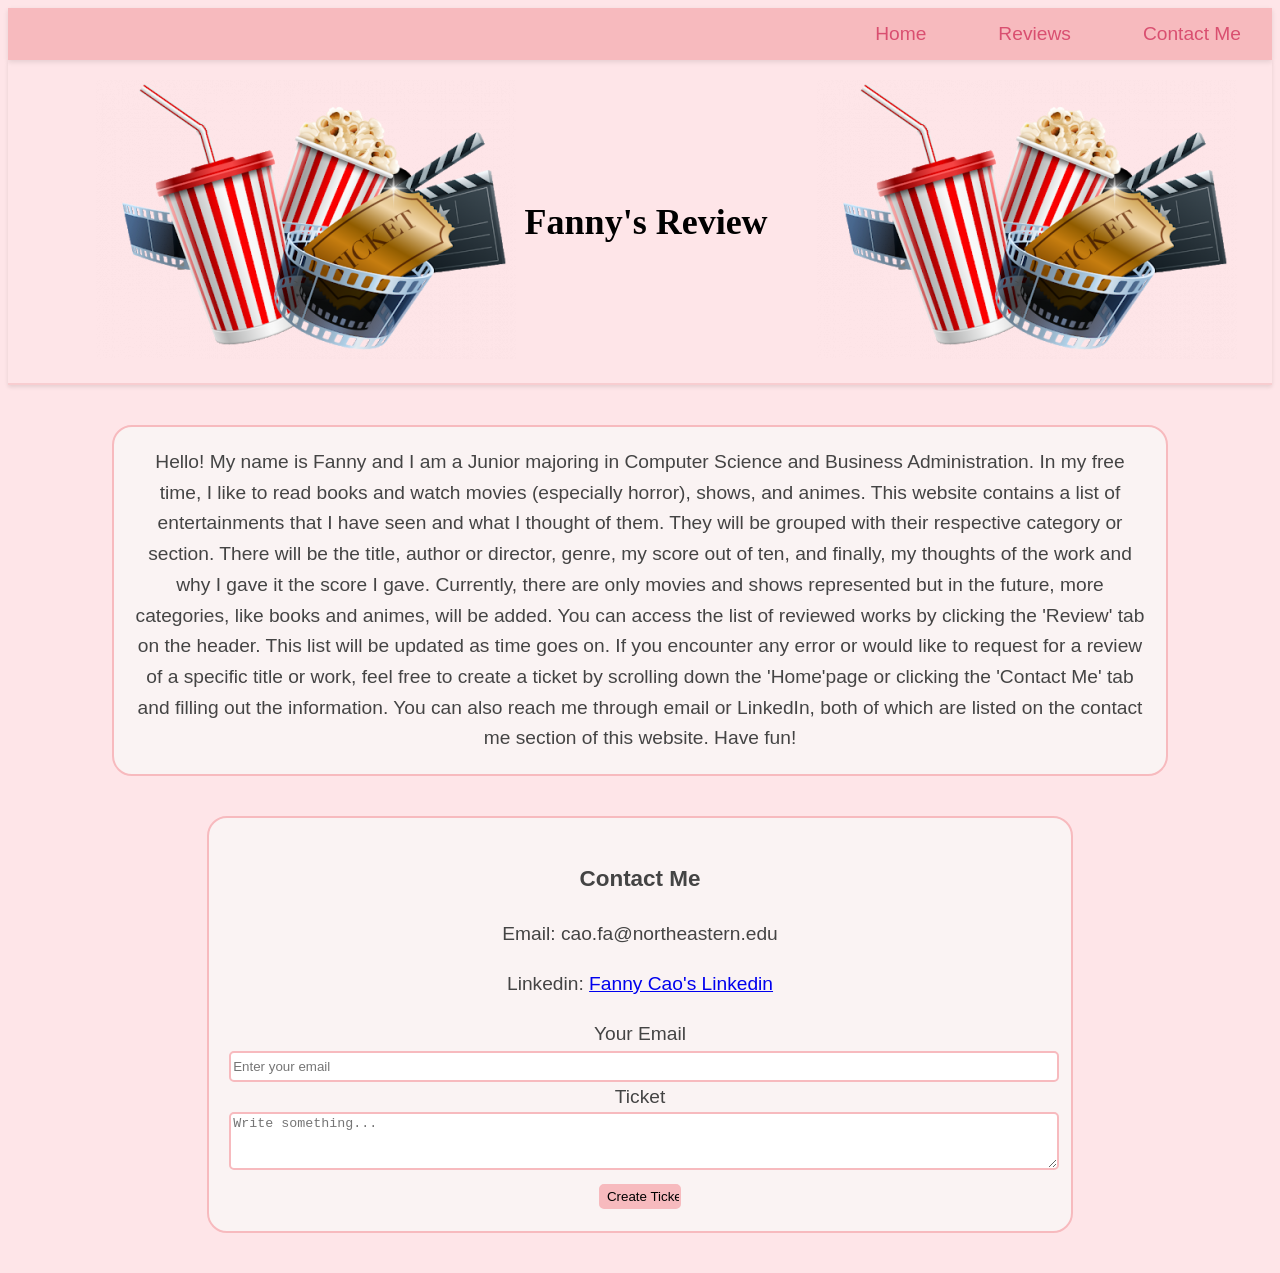
<file: index.html>
<!DOCTYPE html>
<html lang="en">
<head>
    <meta charset="UTF-8">
    <meta name="viewport" content="width=device-width, initial-scale=1.0">
    <title>Shows Review</title>
    <link rel="stylesheet" href="style.css">
</head>

<body class = 'body'>
    <!--Navbar: Home | Reviews | Contact Me-->
    <div class = 'navbar'>
        <ul>
            <li><a href="index.html">Home</a></li>
            <li><a href="reviews.html">Reviews</a></li>
            <li><a href="index.html#contact_me" >Contact Me</a></li>
        </ul>
    </div>

    <!--Heading-->
    <div class = "container">
        <div class = 'popcorn'>
            <img src="images/popcorn.png">
        </div> 
        
        <div class = "title">
            <h1>Fanny's Review</h1>
        </div>

        <div class = 'popcorn'>
            <img src="images/popcorn.png">
        </div> 

    </div>

    <p id = 'introduction'>
        Hello! My name is Fanny and I am a Junior majoring in Computer Science and Business Administration. In my free
        time, I like to read books and watch movies (especially horror), shows, and animes. This website contains a 
        list of entertainments that I have seen and what I thought of them. They will be grouped with their respective
        category or section. There will be the title, author or director, genre, my score out of ten, and finally, 
        my thoughts of the work and why I gave it the score I gave. Currently, there are only movies and shows represented 
        but in the future, more categories, like books and animes, will be added. You can access the list of reviewed works 
        by clicking the 'Review' tab on the header. This list will be updated as time goes on. If you encounter any error 
        or would like to request for a review of a specific title or work, feel free to create a ticket by scrolling down the 
        'Home'page or clicking the 'Contact Me' tab and filling out the information. You can also reach me through email 
        or LinkedIn, both of which are listed on the contact me section of this website. Have fun!
    </p>

    <!--Contact Me-->
    <div id = "contact_me">
        <h3>Contact Me</h3>
        <p>Email: cao.fa@northeastern.edu</p>
        <p>Linkedin: <a href = "https://www.linkedin.com/in/fanny-cao">Fanny Cao's Linkedin</a></p>
    
        <form>
            <label>Your Email</label>
            <input type = "text" placeholder="Enter your email">

            <label>Ticket</label>
            <textarea placeholder="Write something..."></textarea>

            <input type = "submit" value="Create Ticket">
        </form>

    </div>
    
</body>
</html>
</file>
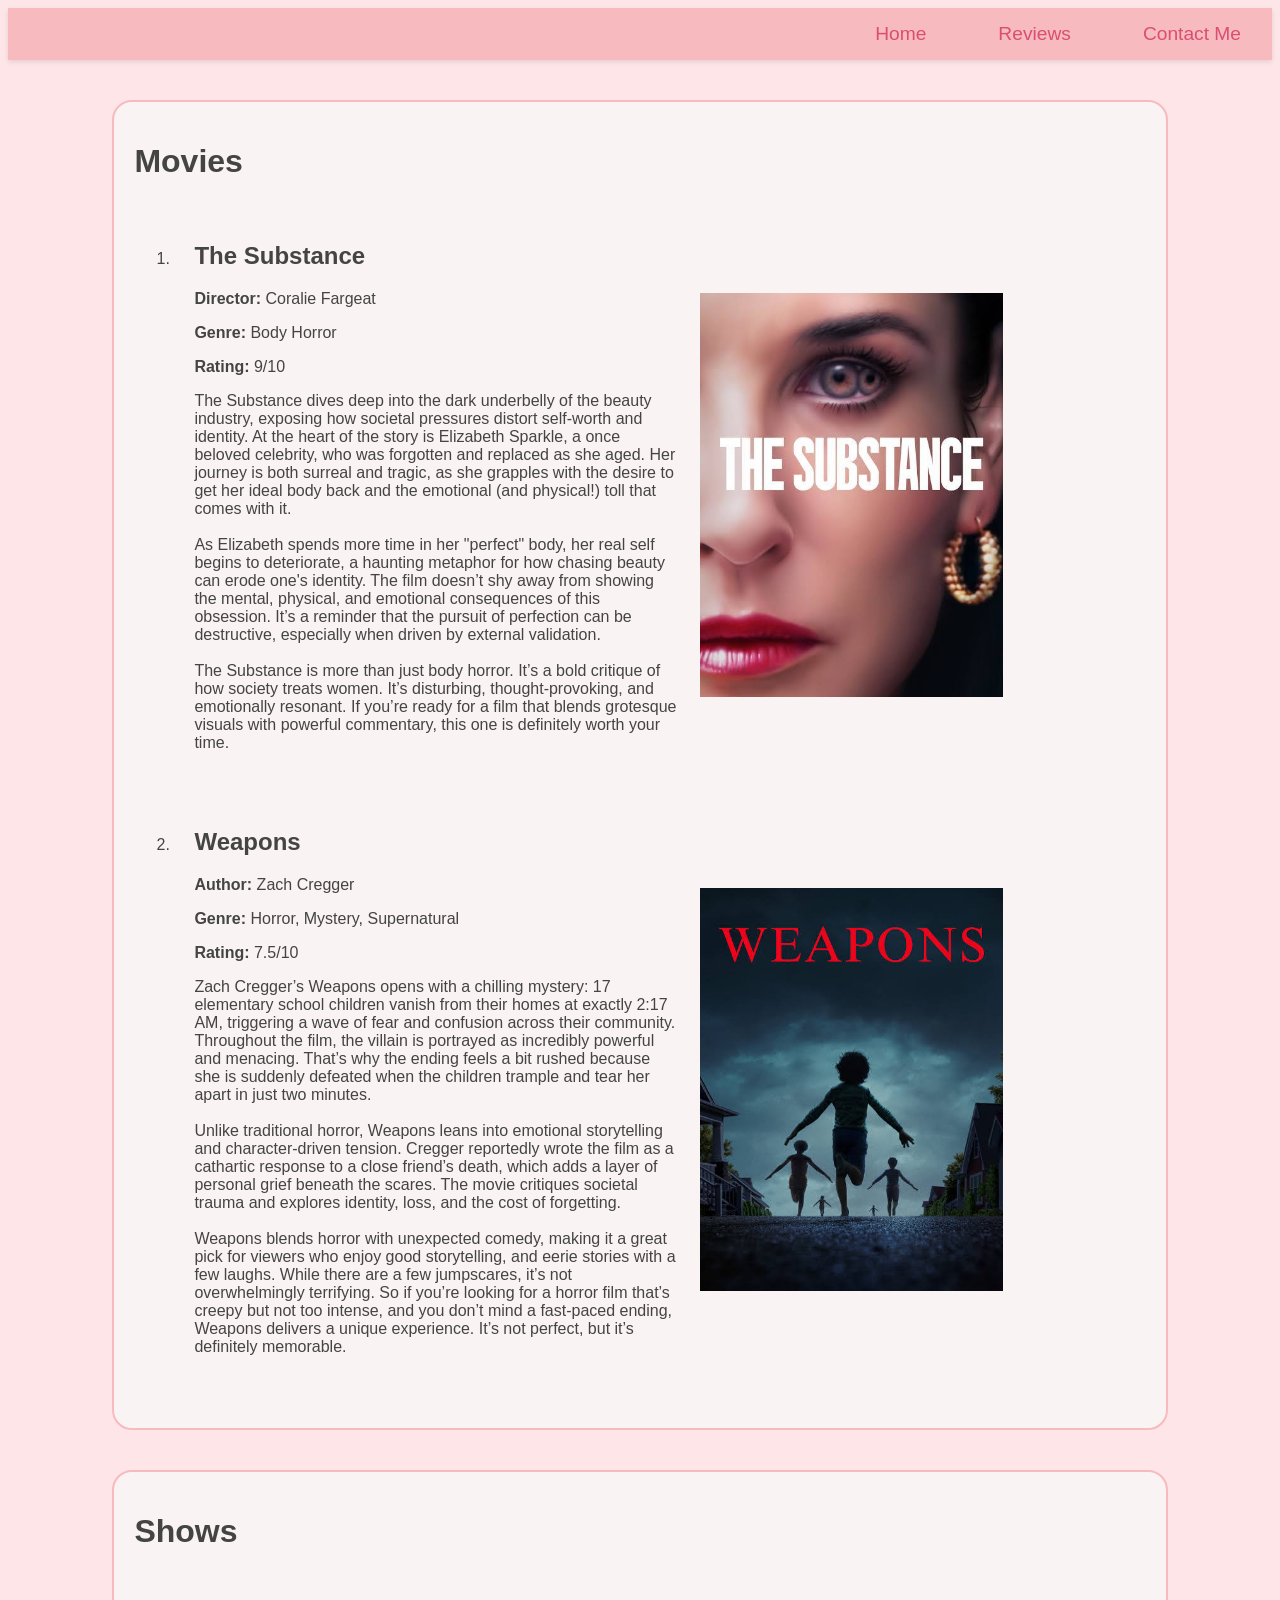
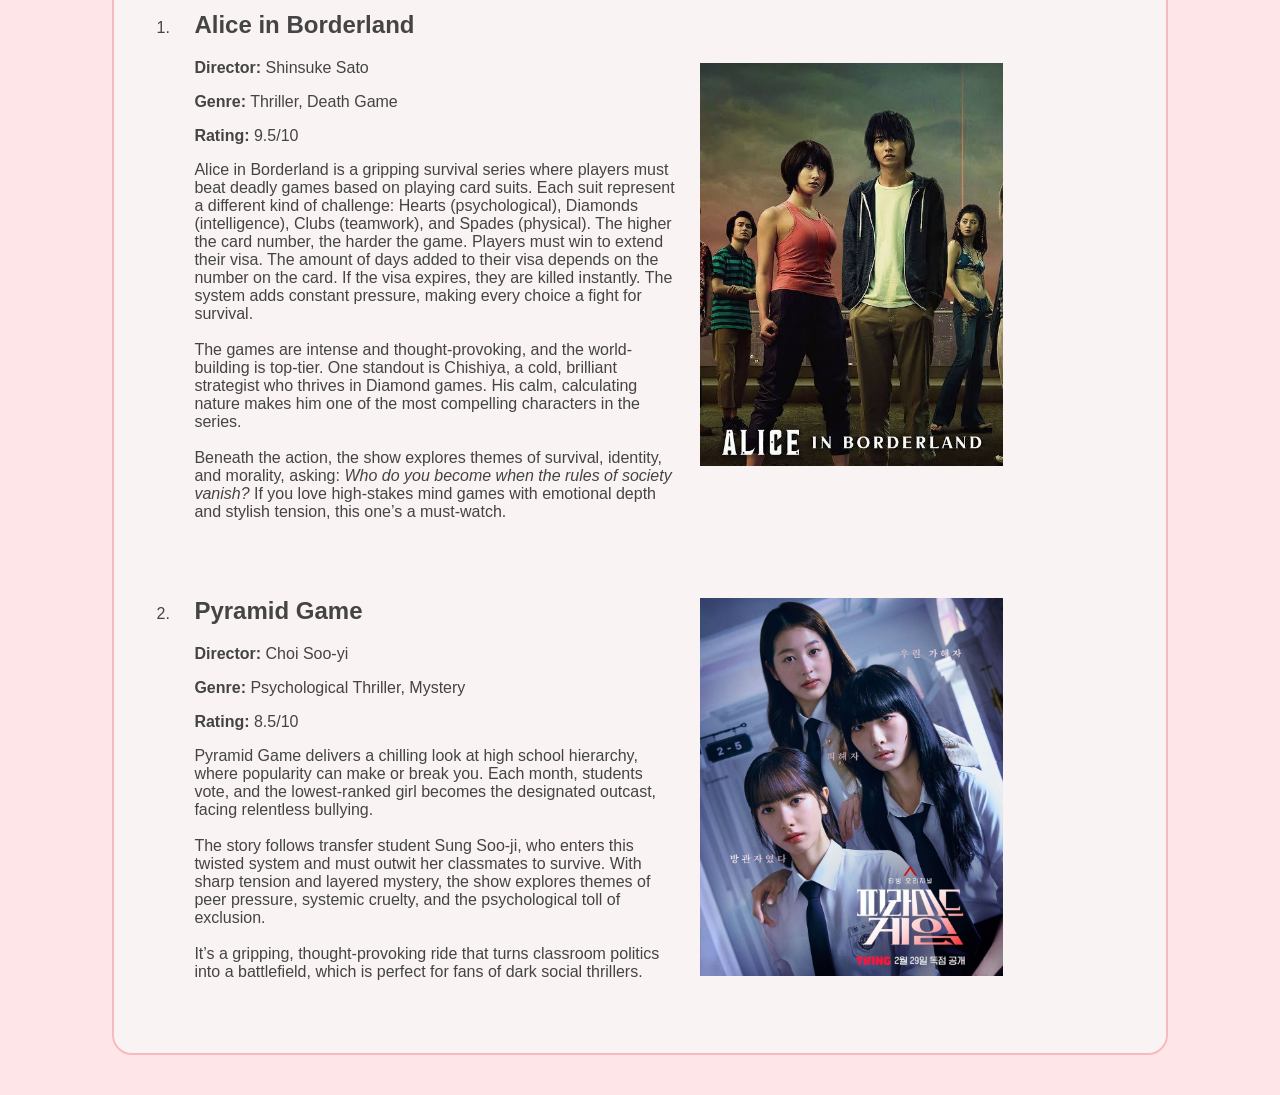
<file: reviews.html>
<!DOCTYPE html>
<html>
<head>
    <meta charset="UTF-8">
    <meta name="viewport" content="width=device-width, initial-scale=1.0">
    <title>Shows Review</title>
    <link rel="stylesheet" href="style.css">
</head>

<body class = "body">
     <!--Navbar: Home | Reviews | Contact Me-->
    <div class = 'navbar'>
        <ul>
            <li><a href="index.html">Home</a></li>
            <li><a href="reviews.html">Reviews</a></li>
            <li><a href="index.html#contact_me" >Contact Me</a></li>
        </ul>
    </div>

    <!--Movies-->
    <div class = 'categories'>
        <h1>Movies</h1>
        <ol>
            <li>
                <div class = "list_entry">
                    <div class = "reviews">
                        <h2>The Substance</h2>
                        <p><b>Director:</b> Coralie Fargeat</p>
                        <p><b>Genre:</b> Body Horror</p>
                        <p><b>Rating:</b> 9/10</p>
                        <p>
                            The Substance dives deep into the dark underbelly of the beauty industry, exposing how societal pressures 
                            distort self-worth and identity. At the heart of the story is Elizabeth Sparkle, a once beloved celebrity, 
                            who was forgotten and replaced as she aged. Her journey is both surreal and tragic, as she grapples with 
                            the desire to get her ideal body back and the emotional (and physical!) toll that comes with it.
                            <br></br>
                            As Elizabeth spends more time in her "perfect" body, her real self begins to deteriorate, a haunting metaphor 
                            for how chasing beauty can erode one's identity. The film doesn’t shy away from showing the mental, physical, 
                            and emotional consequences of this obsession. It’s a reminder that the pursuit of perfection can be 
                            destructive, especially when driven by external validation.
                            <br></br>
                            The Substance is more than just body horror. It’s a bold critique of how society treats women. It’s disturbing,
                            thought-provoking, and emotionally resonant. If you’re ready for a film that blends grotesque visuals with 
                            powerful commentary, this one is definitely worth your time.
                        </p>
                    </div>
                    <div class = "review_images">
                        <img src = "images/the_substance.png">
                    </div>
                </div>
            </li>
            <li>
                <div class = "list_entry">
                    <div class = "reviews">
                        <h2>Weapons</h2>
                        <p><b>Author:</b> Zach Cregger</p>
                        <p><b>Genre:</b> Horror, Mystery, Supernatural</p>
                        <p><b>Rating:</b> 7.5/10</p>
                        <p>
                            Zach Cregger’s Weapons opens with a chilling mystery: 17 elementary school children vanish from their homes at 
                            exactly 2:17 AM, triggering a wave of fear and confusion across their community. Throughout the film, the villain
                            is portrayed as incredibly powerful and menacing. That’s why the ending feels a bit rushed because she is suddenly 
                            defeated when the children trample and tear her apart in just two minutes.
                            <br></br>
                            Unlike traditional horror, Weapons leans into emotional storytelling and character-driven tension. Cregger 
                            reportedly wrote the film as a cathartic response to a close friend’s death, which adds a layer of personal grief 
                            beneath the scares. The movie critiques societal trauma and explores identity, loss, and the cost of forgetting.
                            <br></br>
                            Weapons blends horror with unexpected comedy, making it a great pick for viewers who enjoy good storytelling, 
                            and eerie stories with a few laughs. While there are a few jumpscares, it’s not overwhelmingly terrifying. So if 
                            you’re looking for a horror film that’s creepy but not too intense, and you don’t mind a fast-paced ending, 
                            Weapons delivers a unique experience. It’s not perfect, but it’s definitely memorable.
                        </p>
                    </div>
                    <div class = "review_images">
                        <img src = "images/weapons.png">
                    </div>
                </div>
            </li>
        </ol>
        
    </div>
    

    <!--Shows-->
    <div class = 'categories'>
        <h1>Shows</h1>
        <ol>
            <li>
                <div class = "list_entry">
                    <div class = "reviews">
                        <h2>Alice in Borderland</h2>
                        <p><b>Director:</b> Shinsuke Sato</p>
                        <p><b>Genre:</b> Thriller, Death Game</p>
                        <p><b>Rating:</b> 9.5/10</p>
                        <p>
                            Alice in Borderland is a gripping survival series where players must beat deadly games based on playing 
                            card suits. Each suit represent a different kind of challenge: Hearts (psychological), Diamonds (intelligence), 
                            Clubs (teamwork), and Spades (physical). The higher the card number, the harder the game. Players must win to 
                            extend their visa. The amount of days added to their visa depends on the number on the card. If the visa expires,
                            they are killed instantly. The system adds constant pressure, making every choice a fight for survival.
                            <br></br>
                            The games are intense and thought-provoking, and the world-building is top-tier. One standout is Chishiya, 
                            a cold, brilliant strategist who thrives in Diamond games. His calm, calculating nature makes him one of the 
                            most compelling characters in the series.
                            <br></br>
                            Beneath the action, the show explores themes of survival, identity, and morality, asking: <i>Who do you become 
                            when the rules of society vanish?</i> If you love high-stakes mind games with emotional depth and stylish tension, 
                            this one’s a must-watch.
                        </p>
                    </div>

                    <div class = "review_images">
                        <img src = "images/alice_in_borderland.png">
                    </div>
                </div>
            </li>

            <li>   
                <div class = "list_entry">
                    <div class = "reviews">
                        <h2>Pyramid Game</h2>
                        <p><b>Director:</b> Choi Soo-yi</p>
                        <p><b>Genre:</b> Psychological Thriller, Mystery</p>
                        <p><b>Rating:</b> 8.5/10</p>
                        <p>
                            Pyramid Game delivers a chilling look at high school hierarchy, where popularity can make or break you. Each 
                            month, students vote, and the lowest-ranked girl becomes the designated outcast, facing relentless bullying.
                            <br></br>
                            The story follows transfer student Sung Soo-ji, who enters this twisted system and must outwit her classmates 
                            to survive. With sharp tension and layered mystery, the show explores themes of peer pressure, systemic cruelty, 
                            and the psychological toll of exclusion.
                            <br></br>
                            It’s a gripping, thought-provoking ride that turns classroom politics into a battlefield, which is perfect for 
                            fans of dark social thrillers.
                        </p>
                    </div>

                    <div class = "review_images">
                        <img src = "images/pyramid_game.png">
                    </div>

                </div>
            </li>
        </ol>
    </div>
</body>
</html>
</file>
<file: style.css>
.body {
    background-color: rgb(254, 229, 232);
    font-family:'Segoe UI', Tahoma, Geneva, Verdana, sans-serif;
    text-align: center;
}

.container {
    display: flex;
    align-items: center;
    justify-content: center;
    padding: 20px 20px;
    border-bottom: 2px solid #f8cdd0;
    box-shadow: 0 2px 4px rgba(0,0,0,0.1);
}

.popcorn {
    width: 30%;
    height: auto;
    float: left;
    
}

.title {
    font-family: cursive;
    font-size: large;
    padding-left: 5%;
    padding-right: 4%;
    float: left;
}

#introduction {
    margin: 40px auto;
    width: 80%;
    font-size: 1.2em;
    line-height: 1.6;
    color: #444;
    background-color: #faf3f3;
    padding: 20px;
    border: 2px, solid, #f7babe;
    border-radius: 20px;
}

.navbar {
    position: sticky;
    top: 0;
    padding: 15px;
    background-color: #f7babe;
    box-shadow: 0 2px 5px rgba(0,0,0,0.1);
}

.navbar ul {
  list-style: none;
  display: flex;
  justify-content: right;
  gap: 40px;
  margin: 0;
  padding: 0;
}

.navbar li a {
  text-decoration: none;
  font-family: 'Comic Sans MS', cursive, sans-serif;
  font-size: 1.2em;
  color: #d94f70;
  padding: 8px 16px;
  border-radius: 20px;
  transition: background-color 0.3s ease;
}

.navbar li a:hover {
  background-color: #ffd6e0;
  color: #a8325c;
}


#contact_me {
    width: 65%;
    margin: 40px auto;
    font-size: 1.2em;
    line-height: 1.6;
    color: #444;
    background-color: #faf3f3;
    padding: 20px;
    border: 2px, solid, #f7babe;
    border-radius: 20px;
}

#contact_me input[type = text] {
    width: 100%;
    height: 25px;
    border: 2px, solid, #f7babe;
    border-radius: 5px;
}

#contact_me input[type = text]:focus, .contact_me textarea:focus {
    outline: none;
    border: 2px, solid, #f4747d;
}

#contact_me textarea {
    width: 100%;
    height: 50px;
    border: 2px, solid, #f7babe;
    border-radius: 5px;
}

#contact_me input[type = submit] {
    width: 10%;
    height: 25px;
    background-color: #f7babe;
    border: 2px, solid, #f7babe;
    border-radius: 5px;
}

#contact_me input[type = submit]:hover {
    background-color: #f9989e;
    border: 2px, solid, #f4747d;
}

.categories{
    margin: 40px auto;
    width: 80%;
    color: #444;
    background-color: #faf3f3;
    padding: 20px;
    border: 2px, solid, #f7babe;
    border-radius: 20px;
    text-align: left;
}

.list_entry{
    width: 100%;
    display: flex;
    align-items: center;
    justify-content: left;
    padding: 20px 20px;
    gap: 20px;
}

.reviews{
    flex: 0 0 50%;
}

.review_images img{
    width: 65%;
    height: auto;
    display: flex;
    float: left;
    object-fit: contain;
}
</file>
